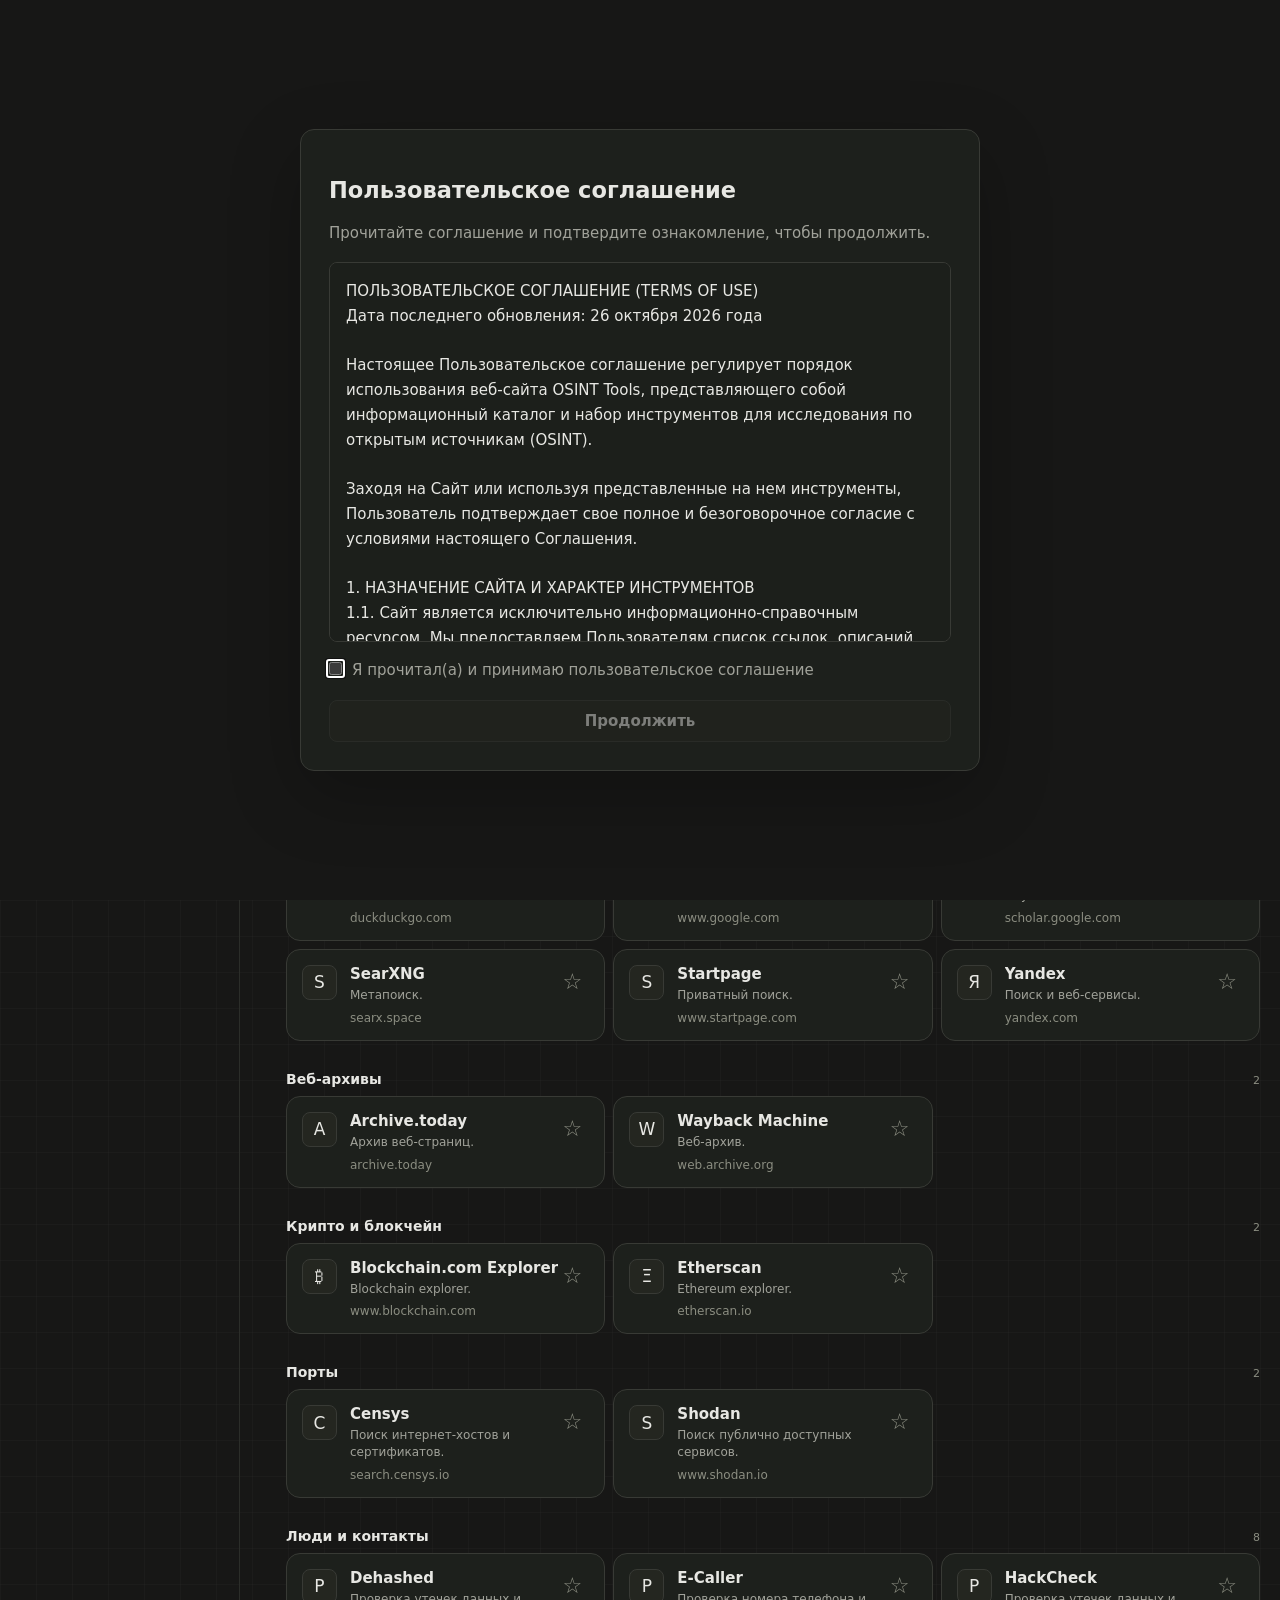
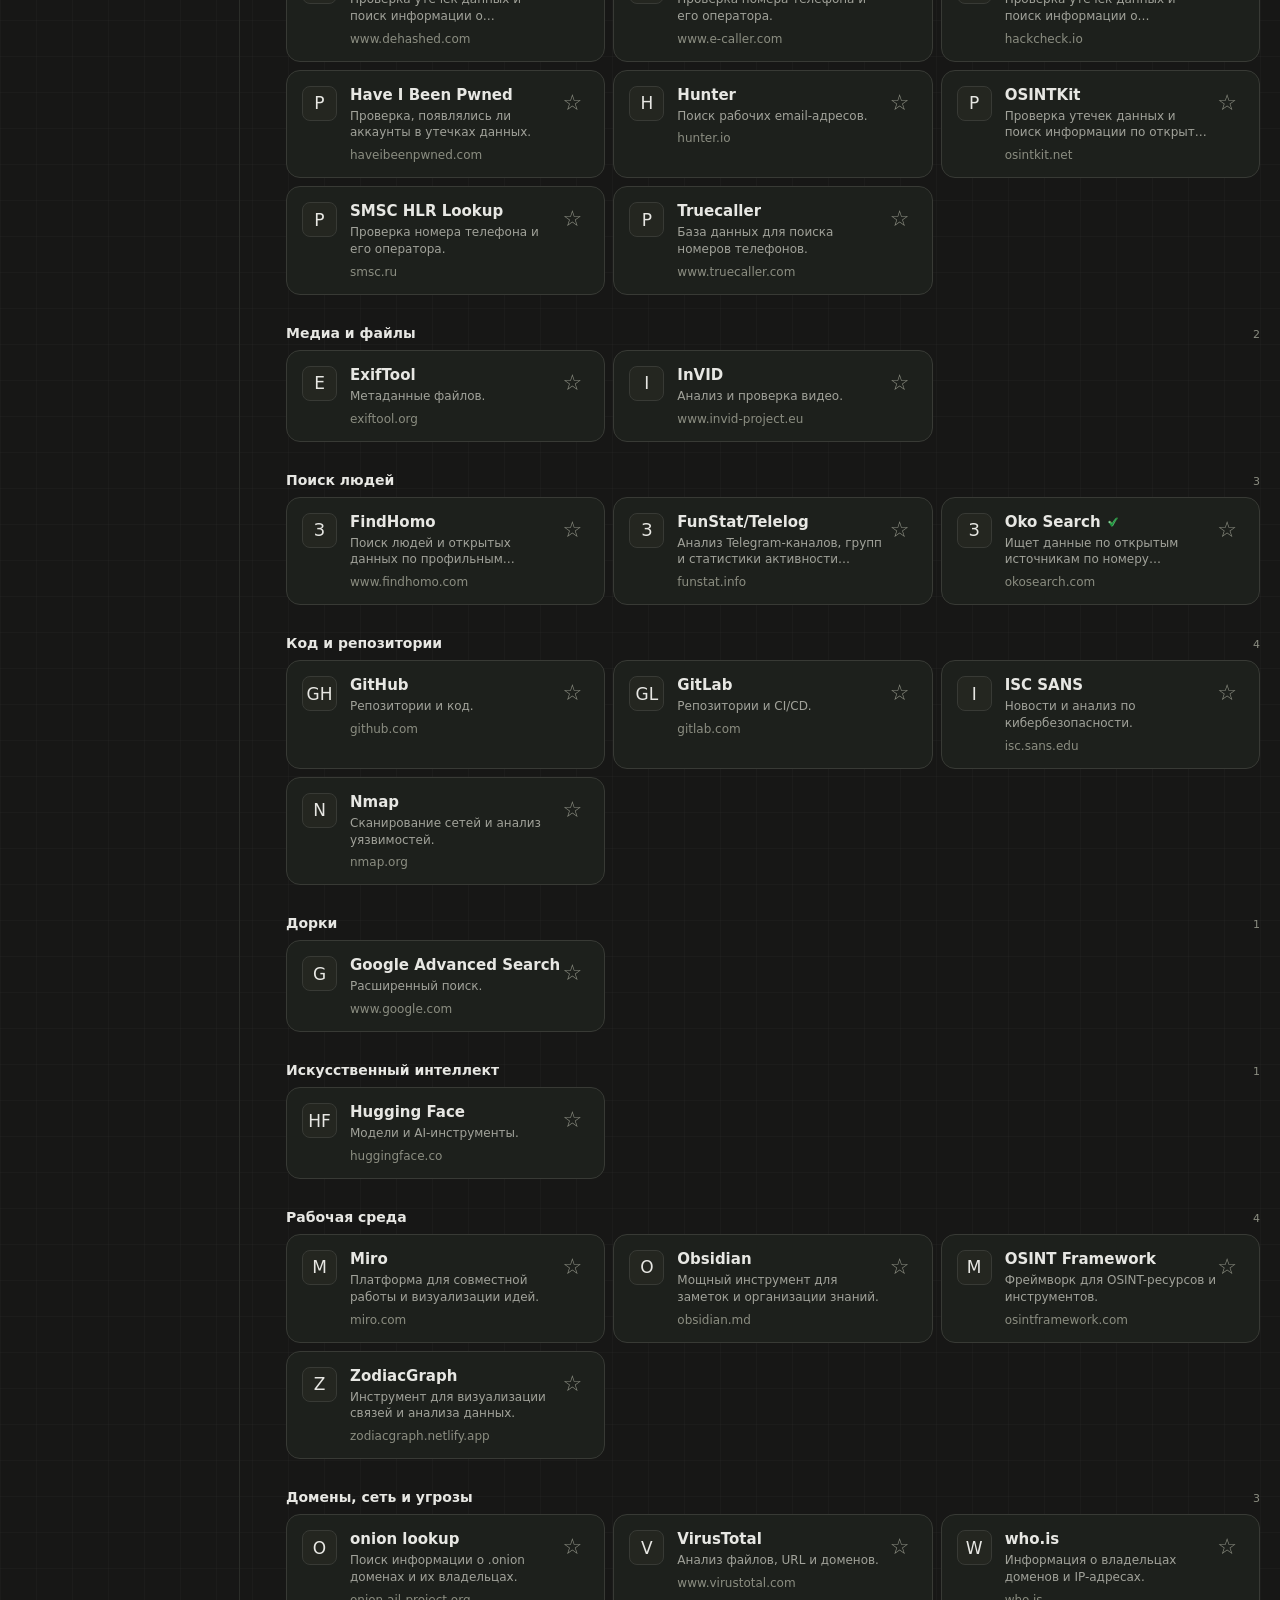
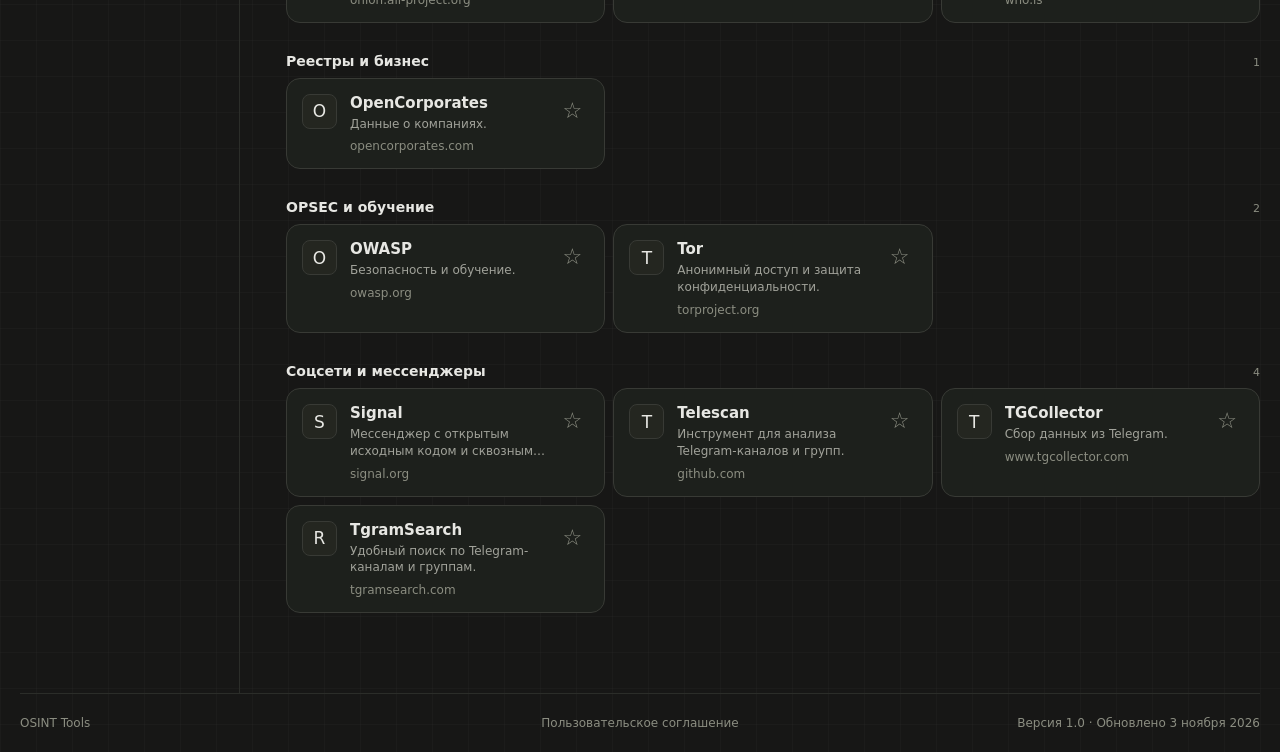
<file: index.html>
<!doctype html>
<html lang="ru">
<head>
  <meta charset="UTF-8">
  <meta name="viewport" content="width=device-width, initial-scale=1.0">
  <title>OSINT Tools — каталог инструментов OSINT</title>
  <meta name="description" content="Каталог инструментов OSINT для поиска и анализа открытых источников: веб-поиск, соцсети, домены, карты, медиа и архивы. Поиск по категориям и краткие описания сервисов.">
  <meta name="robots" content="index, follow">
  <link rel="canonical" href="https://osint-tools.org/">
  <meta property="og:type" content="website">
  <meta property="og:site_name" content="OSINT Tools">
  <meta property="og:title" content="OSINT Tools — каталог инструментов OSINT">
  <meta property="og:description" content="Каталог инструментов для поиска и анализа открытых источников: веб-поиск, соцсети, домены, карты, медиа и архивы.">
  <meta property="og:url" content="https://osint-tools.org/">
  <meta property="og:image" content="https://osint-tools.org/og-image.jpg">
  <meta property="og:image:alt" content="OSINT Tools — карта каталога инструментов OSINT">
  <meta property="og:locale" content="ru_RU">
  <meta name="twitter:card" content="summary_large_image">
  <meta name="twitter:title" content="OSINT Tools — каталог инструментов OSINT">
  <meta name="twitter:description" content="Каталог инструментов для поиска и анализа открытых источников: веб-поиск, соцсети, домены, карты, медиа и архивы.">
  <meta name="twitter:image" content="https://osint-tools.org/og-image.jpg">
  <meta name="theme-color" content="#171716">
  <meta name="apple-mobile-web-app-capable" content="yes">
  <meta name="apple-mobile-web-app-status-bar-style" content="black-translucent">
  <meta name="apple-mobile-web-app-title" content="OSINT Tools">
  <link rel="apple-touch-icon" href="apple-touch-icon.png">
  <link rel="manifest" href="manifest.webmanifest">
  <link rel="icon" type="image/png" href="favicon.png?v=7">
  <link rel="icon" type="image/x-icon" href="favicon.ico?v=7">
  <script type="application/ld+json">
    {
      "@context": "https://schema.org",
      "@type": "WebSite",
      "name": "OSINT Tools",
      "url": "https://osint-tools.org/",
      "description": "Каталог инструментов для поиска и анализа открытых источников.",
      "inLanguage": "ru",
      "itemListElement": [
        {
          "@type": "ListItem",
          "position": 1,
          "name": "Google",
          "item": "https://www.google.com/"
        },
        {
          "@type": "ListItem",
          "position": 2,
          "name": "Yandex",
          "item": "https://yandex.com/"
        },
        {
          "@type": "ListItem",
          "position": 3,
          "name": "DuckDuckGo",
          "item": "https://duckduckgo.com/"
        },
        {
          "@type": "ListItem",
          "position": 4,
          "name": "Brave Search",
          "item": "https://search.brave.com/"
        },
        {
          "@type": "ListItem",
          "position": 5,
          "name": "SearXNG",
          "item": "https://searx.space/"
        },
        {
          "@type": "ListItem",
          "position": 6,
          "name": "Startpage",
          "item": "https://www.startpage.com/"
        },
        {
          "@type": "ListItem",
          "position": 7,
          "name": "Google Scholar",
          "item": "https://scholar.google.com/"
        },
        {
          "@type": "ListItem",
          "position": 8,
          "name": "arXiv",
          "item": "https://arxiv.org/"
        },
        {
          "@type": "ListItem",
          "position": 9,
          "name": "Hunter",
          "item": "https://hunter.io/"
        },
        {
          "@type": "ListItem",
          "position": 10,
          "name": "Have I Been Pwned",
          "item": "https://haveibeenpwned.com/"
        },
        {
          "@type": "ListItem",
          "position": 11,
          "name": "Truecaller",
          "item": "https://www.truecaller.com/"
        },
        {
          "@type": "ListItem",
          "position": 12,
          "name": "SMSC HLR Lookup",
          "item": "https://smsc.ru/testhlr/"
        },
        {
          "@type": "ListItem",
          "position": 13,
          "name": "E-Caller",
          "item": "https://www.e-caller.com/"
        },
        {
          "@type": "ListItem",
          "position": 14,
          "name": "HackCheck",
          "item": "https://hackcheck.io/"
        },
        {
          "@type": "ListItem",
          "position": 15,
          "name": "Dehashed",
          "item": "https://www.dehashed.com/"
        },
        {
          "@type": "ListItem",
          "position": 16,
          "name": "OSINTKit",
          "item": "https://osintkit.net/"
        },
        {
          "@type": "ListItem",
          "position": 17,
          "name": "TGCollector",
          "item": "https://www.tgcollector.com/"
        },
        {
          "@type": "ListItem",
          "position": 18,
          "name": "TgramSearch",
          "item": "https://tgramsearch.com/"
        },
        {
          "@type": "ListItem",
          "position": 19,
          "name": "Telescan",
          "item": "https://github.com/pielco11/telescan"
        },
        {
          "@type": "ListItem",
          "position": 20,
          "name": "Signal",
          "item": "https://signal.org/"
        },
        {
          "@type": "ListItem",
          "position": 21,
          "name": "who.is",
          "item": "https://who.is/"
        },
        {
          "@type": "ListItem",
          "position": 22,
          "name": "onion lookup",
          "item": "https://onion.ail-project.org/"
        },
        {
          "@type": "ListItem",
          "position": 23,
          "name": "VirusTotal",
          "item": "https://www.virustotal.com/"
        },
        {
          "@type": "ListItem",
          "position": 24,
          "name": "OpenStreetMap",
          "item": "https://www.openstreetmap.org/"
        },
        {
          "@type": "ListItem",
          "position": 25,
          "name": "Google Maps",
          "item": "https://maps.google.com/"
        },
        {
          "@type": "ListItem",
          "position": 26,
          "name": "2GIS",
          "item": "https://2gis.ru/"
        },
        {
          "@type": "ListItem",
          "position": 27,
          "name": "Автокод",
          "item": "https://avtocod.ru/"
        },
        {
          "@type": "ListItem",
          "position": 28,
          "name": "Nperf 5G Coverage Map",
          "item": "https://www.nperf.com/en/map/5g"
        },
        {
          "@type": "ListItem",
          "position": 29,
          "name": "Alerts.in.ua",
          "item": "https://alerts.in.ua/"
        },
        {
          "@type": "ListItem",
          "position": 30,
          "name": "ExifTool",
          "item": "https://exiftool.org/"
        },
        {
          "@type": "ListItem",
          "position": 31,
          "name": "InVID",
          "item": "https://www.invid-project.eu/"
        },
        {
          "@type": "ListItem",
          "position": 32,
          "name": "OpenCorporates",
          "item": "https://opencorporates.com/"
        },
        {
          "@type": "ListItem",
          "position": 33,
          "name": "Etherscan",
          "item": "https://etherscan.io/"
        },
        {
          "@type": "ListItem",
          "position": 34,
          "name": "Blockchain.com Explorer",
          "item": "https://www.blockchain.com/explorer"
        },
        {
          "@type": "ListItem",
          "position": 35,
          "name": "ZodiacGraph",
          "item": "https://zodiacgraph.netlify.app/"
        },
        {
          "@type": "ListItem",
          "position": 36,
          "name": "Obsidian",
          "item": "https://obsidian.md/"
        },
        {
          "@type": "ListItem",
          "position": 37,
          "name": "Miro",
          "item": "https://miro.com/"
        },
        {
          "@type": "ListItem",
          "position": 38,
          "name": "OSINT Framework",
          "item": "https://osintframework.com/"
        },
        {
          "@type": "ListItem",
          "position": 39,
          "name": "Hugging Face",
          "item": "https://huggingface.co/"
        },
        {
          "@type": "ListItem",
          "position": 40,
          "name": "OWASP",
          "item": "https://owasp.org/"
        },
        {
          "@type": "ListItem",
          "position": 41,
          "name": "Tor",
          "item": "https://torproject.org/"
        },
        {
          "@type": "ListItem",
          "position": 42,
          "name": "Nmap",
          "item": "https://nmap.org/book/man.html"
        },
        {
          "@type": "ListItem",
          "position": 43,
          "name": "ISC SANS",
          "item": "https://isc.sans.edu/"
        },
        {
          "@type": "ListItem",
          "position": 44,
          "name": "GitHub",
          "item": "https://github.com/"
        },
        {
          "@type": "ListItem",
          "position": 45,
          "name": "GitLab",
          "item": "https://gitlab.com/"
        },
        {
          "@type": "ListItem",
          "position": 46,
          "name": "Google Advanced Search",
          "item": "https://www.google.com/advanced_search"
        },
        {
          "@type": "ListItem",
          "position": 47,
          "name": "Shodan",
          "item": "https://www.shodan.io/"
        },
        {
          "@type": "ListItem",
          "position": 48,
          "name": "Censys",
          "item": "https://search.censys.io/"
        },
        {
          "@type": "ListItem",
          "position": 49,
          "name": "FindHomo",
          "item": "https://www.findhomo.com/"
        },
        {
          "@type": "ListItem",
          "position": 50,
          "name": "FunStat/Telelog",
          "item": "https://funstat.info/"
        },
        {
          "@type": "ListItem",
          "position": 51,
          "name": "Oko Search",
          "item": "https://okosearch.com/"
        },
        {
          "@type": "ListItem",
          "position": 52,
          "name": "Archive.today",
          "item": "https://archive.today/"
        },
        {
          "@type": "ListItem",
          "position": 53,
          "name": "Wayback Machine",
          "item": "https://web.archive.org/"
        }
      ]
    }
  </script>
  <link rel="stylesheet" href="style.css?v=8">
</head>
<body>
  <a class="skip-link" href="#catalog">Перейти к каталогу</a>
  <script>
    (function () {
      var themeKey = "osint-theme";
      var langKey = "osint-lang";
      var theme = "dark";
      var lang = "ru";
      try {
        var storedTheme = localStorage.getItem(themeKey);
        var storedLang = localStorage.getItem(langKey);
        if (storedTheme === "light" || storedTheme === "dark") theme = storedTheme;
        if (storedLang === "en" || storedLang === "ru") lang = storedLang;
      } catch (error) {}
      if (lang === "en") document.body.dataset.lang = "en";
      if (theme === "light") document.body.classList.add("light");
    })();
  </script>
  <section class="agreement-screen" id="agreement" aria-labelledby="agreementTitle" hidden>
    <div class="agreement-panel" role="dialog" aria-modal="true" aria-describedby="agreementHint">
      <h2 id="agreementTitle">Пользовательское соглашение</h2>
      <p class="agreement-hint" id="agreementHint">Прочитайте соглашение и подтвердите ознакомление, чтобы продолжить.</p>
      <!-- Текст пользовательского соглашения подставляется из i18n-ключей (UI_TEXT.agreementText). -->
      <div class="agreement-copy" tabindex="0" data-i18n="agreementText" aria-label="Текст пользовательского соглашения">ПОЛЬЗОВАТЕЛЬСКОЕ СОГЛАШЕНИЕ (TERMS OF USE)
Дата последнего обновления: 26 октября 2026 года

Настоящее Пользовательское соглашение регулирует порядок использования веб-сайта OSINT Tools, представляющего собой информационный каталог и набор инструментов для исследования по открытым источникам (OSINT).

Заходя на Сайт или используя представленные на нем инструменты, Пользователь подтверждает свое полное и безоговорочное согласие с условиями настоящего Соглашения.

1. НАЗНАЧЕНИЕ САЙТА И ХАРАКТЕР ИНСТРУМЕНТОВ
1.1. Сайт является исключительно информационно-справочным ресурсом. Мы предоставляем Пользователям список ссылок, описаний, скриптов, поисковых шаблонов (dorks) и сторонних сервисов для проведения анализа публичной информации (OSINT).

1.2. Сайт НЕ собирает, НЕ хранит и НЕ обрабатывает персональные данные третьих лиц. Все результаты поисков или обработки данных происходят либо на стороне сторонних сервисов, либо локально в браузере Пользователя.

1.3. Весь контент и инструменты предоставляются на условиях «КАК ЕСТЬ» («AS IS») для образовательных целей, исследований в области cybersecurity, журналистских расследований и легального поиска информации.

2. СТРАНИЦЫ И СЕРВИСЫ ТРЕТЬИХ ЛИЦ
2.1. Сайт содержит ссылки на сторонние веб-ресурсы, сервисы и программное обеспечение, не принадлежащие и не контролируемые Администрацией.

2.2. Администрация не несет ответственности за:

Доступность, содержание и безопасность сторонних сайтов;

Изменение функционала или условий использования сторонних OSINT-инструментов;

Точность или достоверность информации, получаемой Пользователем с помощью этих внешних ресурсов.

2.3. Переход по любым внешним ссылкам осуществляется Пользователем на свой страх и риск.

3. ПРАВИЛА И ЭТИКА ИСПОЛЬЗОВАНИЯ
3.1. Пользователь обязуется применять представленные на Сайте инструменты строго в рамках действующего законодательства.

3.2. Категорически запрещено использовать инструменты Сайта для:

Незаконной слежки (сталкинга), вымогательства, шантажа или доксинга;

Получения несанкционированного доступа к компьютерной информации и защищенным системам;

Нарушения прав граждан на неприкосновенность частной жизни и личную тайну;

Любой иной противоправной деятельности.

4. ОГРАНИЧЕНИЕ ОТВЕТСТВЕННОСТИ (DISCLAIMER)
4.1. Администрация не несет ответственности за то, как именно Пользователь распорядится полученными инструментами, ссылками или результатами поисков.

4.2. Администрация не гарантирует, что инструменты будут работать без ошибок, сбоев или что они соответствуют ожиданиям Пользователя.

4.3. Администрация не отвечает за прямой или косвенный ущерб, включая упущенную выгоду или потерю данных, возникший из-за использования или невозможности использования материалов Сайта.

5. ИНТЕЛЛЕКТУАЛЬНАЯ СОБСТВЕННОСТЬ
5.1. Дизайн Сайта, подборка материалов, оригинальные описания и интерфейс принадлежат Администрации Проекта.

5.2. Логотипы, названия, торговые марки и скрипты сторонних OSINT-инструментов принадлежат их законным правообладателям.

6. ИЗМЕНЕНИЕ УСЛОВИЙ
6.1. Администрация оставляет за собой право вносить изменения в настоящее Соглашение в любое время без предварительного уведомления.

6.2. Актуальная версия Соглашения всегда доступна на этой странице.</div>
      <label class="agreement-confirm">
        <input id="agreementCheckbox" type="checkbox" autocomplete="off">
        <span>Я прочитал(а) и принимаю пользовательское соглашение</span>
      </label>
      <button class="agreement-accept" id="agreementAccept" type="button" disabled>Продолжить</button>
    </div>
  </section>
  <div id="siteShell">
  <div class="loading-screen" id="loadingScreen" role="status" aria-live="polite" aria-label="Загрузка сайта">
    <div class="loading-panel">
      <img class="loading-logo" src="logo.png" alt="" width="108" height="89" decoding="async">
      <div class="loading-title">OSINT Tools</div>
      <div class="loading-caption" id="loadingFact" aria-live="polite"></div>
      <div class="loading-track" aria-hidden="true"><span></span></div>
    </div>
  </div>

  <header class="topbar">
    <div class="brand-wrap">
      <a class="brand" href="#">
        <img class="brand-mark" src="logo.png" alt="" width="108" height="89" decoding="async">
        <span class="brand-title">OSINT Tools</span>
      </a>
    </div>

    <div class="top-actions">
      <button class="favorite-nav-btn" id="favoritesToggle" type="button" aria-pressed="false">
        <span class="favorite-nav-icon" aria-hidden="true">☆</span>
        <span data-i18n="favorites">Избранное</span>
        <span class="count" id="favoritesCount">0</span>
      </button>
      <button class="lang-btn" id="langToggle" type="button" aria-label="English interface">EN</button>
      <button class="icon-btn" id="themeBtn" type="button" title="Переключить тему" aria-label="Переключить тему" aria-pressed="false">☼</button>
    </div>
  </header>

  <main class="layout">
    <aside class="sidebar">
      <div class="sidebar-title" data-i18n="categories">Категории</div>
      <button class="category active" data-category="all" aria-current="true">
        <span data-i18n="allTools">Все инструменты</span><span class="count" id="allCount">0</span>
      </button>
      <div id="categoryNav"></div>
    </aside>

    <section class="content">
      <div class="hero">
        <div>
          <h1>OSINT Tools</h1>
          <p data-i18n="heroText">Каталог инструментов для OSINT</p>
          <p class="verified-legend" data-i18n="verifiedLegend">Проверено: источник и описание инструмента проверены командой каталога.</p>
        </div>

        <div class="stats">
          <div><strong id="toolCount">0</strong><span data-i18n="toolsText">инструментов</span></div>
          <div><strong id="categoryCount">0</strong><span data-i18n="categoriesText">категорий</span></div>
        </div>
      </div>

      <div class="view-switch" role="group" aria-label="Вид каталога">
        <button class="view-switch-btn active" id="cardsViewBtn" type="button" aria-pressed="true">
          <span class="view-mode-icon view-mode-cards" aria-hidden="true">▦</span>
          <span data-i18n="viewCards">Карточки</span>
        </button>
        <button class="view-switch-btn" id="foldersViewBtn" type="button" aria-pressed="false">
          <span class="view-mode-icon view-mode-folder" aria-hidden="true"></span>
          <span data-i18n="viewFolders">Папки</span>
        </button>
      </div>

      <div class="toolbar">
        <label class="search">
          <span aria-hidden="true">⌕</span>
          <input id="searchInput" type="search" placeholder="Поиск инструмента..." autocomplete="off" data-i18n-placeholder="searchPlaceholder" aria-label="Поиск инструмента">
          <kbd aria-hidden="true">Ctrl K</kbd>
        </label>
        <button class="sort-btn" id="sortBtn" type="button">A–Я</button>
        <button class="search-clear" id="searchClear" type="button" aria-label="Очистить поиск">×</button>
      </div>

      <section class="recent-tools" id="recentSection" aria-labelledby="recentHeading" hidden>
        <div class="recent-heading">
          <h2 id="recentHeading" data-i18n="recentlyOpened">Недавно открытые</h2>
          <button class="recent-clear" id="clearRecent" type="button" data-i18n="clearRecent">Очистить</button>
        </div>
        <div class="tools" id="recentTools"></div>
      </section>

      <div id="searchStatus" class="visually-hidden" aria-live="polite"></div>

      <div id="catalog"></div>
        <div class="catalog-loading hidden" id="catalogLoading" role="status" aria-live="polite"></div>

        <div class="empty hidden" id="empty">
        <div class="empty-icon">⌕</div>
        <h3 data-i18n="emptyTitle">Ничего не найдено</h3>
        <p data-i18n="emptyText">Попробуй изменить запрос или выбрать другую категорию.</p>
      </div>

    </section>
  </main>

  <footer>
    <span data-i18n="footerBrand">OSINT Tools</span>
    <a class="agreement-link" href="#agreement" data-i18n="agreementLink">Пользовательское соглашение</a>
    <span data-i18n="footerMeta">Версия 1.0 · Обновлено 3 ноября 2026</span>
  </footer>

  <div class="easter-egg-toast" id="easterEggToast" role="status" aria-live="polite" hidden>
    <span class="easter-egg-mark" aria-hidden="true">✦</span>
    <div>
      <strong id="easterEggTitle"></strong>
      <p id="easterEggMessage"></p>
      <button class="easter-egg-close" id="easterEggClose" type="button"></button>
    </div>
  </div>
  </div>

  <section class="notice-screen" id="noticeScreen" aria-labelledby="noticeTitle" aria-describedby="noticeMessage" hidden>
    <div class="notice-panel" role="dialog" aria-modal="true">
      <h2 id="noticeTitle">Важно!</h2>
      <p class="notice-message" id="noticeMessage">Каталог находится в активной разработке и может содержать неактуальные ссылки и описания инструментов. Проверяйте источники самостоятельно. Используйте сервисы осторожно и на свой страх и риск. С уважением, команда OSINT Tools.
      </p>
      <button class="notice-close" id="noticeClose" type="button">Понятно</button>
    </div>
  </section>

  <div class="osint-game-screen" id="osintGameScreen" hidden>
    <section class="osint-game-panel" role="dialog" aria-modal="true" aria-labelledby="osintGameTitle">
      <div class="game-topline">
        <div>
          <p class="game-eyebrow" id="osintGameEyebrow">OSINT / FIELD TEST</p>
          <h2 id="osintGameTitle">Следы в открытых источниках</h2>
        </div>
        <button class="game-close" id="osintGameClose" type="button" aria-label="Закрыть игру">×</button>
      </div>
      <div class="game-meta">
        <span id="osintGameRound">ДОСЬЕ 01 / 08</span>
        <span id="osintGameScore">Очки 0</span>
      </div>
      <div class="game-progress" aria-hidden="true"><span id="osintGameProgress"></span></div>
      <p class="game-question" id="osintGameQuestion"></p>
      <div class="game-choices" id="osintGameChoices"></div>
      <div class="game-feedback" id="osintGameFeedback" role="status" aria-live="polite" hidden></div>
      <div class="game-footer">
        <button class="game-next" id="osintGameNext" type="button" hidden>Дальше</button>
      </div>
    </section>
  </div>

  <noscript>
    <style>
      .loading-screen { display: none !important; }
      .noscript-catalog { max-width: 1420px; margin: 0 auto; padding: 40px 20px 90px; }
      .noscript-catalog h2 { margin: 0 0 12px; font-size: 24px; letter-spacing: -.03em; }
      .noscript-catalog p { color: #a1a29a; line-height: 1.6; }
      .noscript-catalog ul { columns: 2; padding: 0; margin: 0; list-style: none; display: grid; grid-template-columns: repeat(auto-fill, minmax(180px, 1fr)); gap: 6px; }
      .noscript-catalog li { margin: 0; }
      .noscript-catalog a { color: #e7e7e3; }
    </style>
    <div class="noscript-catalog">
      <h2>OSINT Tools — каталог инструментов OSINT</h2>
      <p>Инструменты каталога OSINT открываются на сторонних ресурсах в новом окне браузера. Полный функционал сайта доступен с включённым JavaScript.</p>
      <ul>
        <li>Поиск и мониторинг</li>
        <li>Люди и контакты</li>
        <li>Соцсети и мессенджеры</li>
        <li>Домены, сеть и угрозы</li>
        <li>Гео и объекты</li>
        <li>Медиа и файлы</li>
        <li>Реестры и бизнес</li>
        <li>Крипто и блокчейн</li>
        <li>Рабочая среда</li>
        <li>Искусственный интеллект</li>
        <li>OPSEC и обучение</li>
        <li>Код и репозитории</li>
        <li>Дорки</li>
        <li>Порты</li>
        <li>Поиск людей</li>
        <li>Веб-архивы</li>
      </ul>
    </div>
  </noscript>

  <script src="script.js?v=26"></script>
  <script>
    const agreementScreen = document.getElementById("agreement");
    const agreementCheckbox = document.getElementById("agreementCheckbox");
    const agreementAccept = document.getElementById("agreementAccept");
    const siteShell = document.getElementById("siteShell");
    const noticeScreen = document.getElementById("noticeScreen");
    const noticeClose = document.getElementById("noticeClose");
    const agreementVersion = "2026-10-26";
    const agreementStorageKey = "osint-agreement-version";
    const noticeStorageKey = "osint-notice-seen";

    const NOTICE_TEXT = {
      ru: {
        title: "Важно!",
        message: "Каталог находится в активной разработке и может содержать неактуальные ссылки и описания инструментов. Проверяйте источники самостоятельно. Используйте сервисы осторожно и на свой страх и риск. С уважением, команда OSINT Tools.",
        close: "Понятно"
      },
      en: {
        title: "Important!",
        message: "The catalog is under active development and may contain outdated links and tool descriptions. Check sources yourself. Use services carefully at your own risk. Respectfully, the OSINT Tools team.",
        close: "OK"
      }
    };

    const getNoticeText = () => NOTICE_TEXT[document.body.dataset.lang === "en" ? "en" : "ru"];

    const hasAcceptedAgreement = () => {
      try {
        return localStorage.getItem(agreementStorageKey) === agreementVersion;
      } catch {
        return false;
      }
    };

    const isAnyDialogOpen = () => Boolean(
      (agreementScreen && !agreementScreen.hidden) ||
      (noticeScreen && !noticeScreen.hidden) ||
      (document.getElementById("osintGameScreen") && !document.getElementById("osintGameScreen").hidden) ||
      (document.getElementById("easterEggToast") && !document.getElementById("easterEggToast").hidden && document.getElementById("easterEggToast").classList.contains("is-visible"))
    );

    const releaseSiteShellLock = () => {
      if (isAnyDialogOpen()) return;
      siteShell.inert = false;
      siteShell.removeAttribute("aria-hidden");
    };

    const shouldShowNotice = () => {
      try {
        return localStorage.getItem(noticeStorageKey) !== "1";
      } catch {
        return false;
      }
    };

    const markNoticeShown = () => {
      try {
        localStorage.setItem(noticeStorageKey, "1");
      } catch {}
    };

    const getNoticeFocusable = () => Array.from(
      noticeScreen.querySelectorAll('button, input, [href], [tabindex]:not([tabindex="-1"])')
    ).filter(element => element.offsetParent !== null || element === document.activeElement);

    const handleNoticeKeydown = event => {
      if (event.key !== "Tab") return;
      const focusable = getNoticeFocusable();
      if (focusable.length === 0) {
        event.preventDefault();
        noticeClose.focus();
        return;
      }
      const first = focusable[0];
      const last = focusable[focusable.length - 1];
      const active = document.activeElement;
      const isOnFirst = active === first;
      const isOnLast = active === last;
      if (event.shiftKey) {
        if (isOnFirst) {
          event.preventDefault();
          last.focus();
        }
      } else if (isOnLast) {
        event.preventDefault();
        first.focus();
      }
    };

    let noticeReturnFocus = null;

    const openNotice = () => {
      noticeReturnFocus = document.activeElement;
      noticeScreen.hidden = false;
      document.body.classList.add("notice-open");
      siteShell.inert = true;
      siteShell.setAttribute("aria-hidden", "true");
      const text = getNoticeText();
      document.getElementById("noticeTitle").textContent = text.title;
      document.getElementById("noticeMessage").textContent = text.message;
      noticeClose.textContent = text.close;
      noticeClose.focus();
    };

    const closeNotice = () => {
      noticeScreen.hidden = true;
      document.body.classList.remove("notice-open");
      releaseSiteShellLock();
      const returnFocus = noticeReturnFocus;
      noticeReturnFocus = null;
      if (returnFocus instanceof HTMLElement && returnFocus.isConnected) returnFocus.focus();
    };

    let agreementReturnFocus = null;

    const closeAgreementScreen = () => {
      agreementScreen.hidden = true;
      document.body.classList.remove("agreement-required");
      releaseSiteShellLock();
      const returnFocus = agreementReturnFocus;
      agreementReturnFocus = null;
      if (returnFocus instanceof HTMLElement && returnFocus.isConnected) returnFocus.focus();
      if (shouldShowNotice()) {
        markNoticeShown();
        openNotice();
      }
    };

    noticeClose.addEventListener("click", closeNotice);
    noticeScreen.addEventListener("click", event => {
      if (event.target === noticeScreen) closeNotice();
    });
    noticeScreen.addEventListener("keydown", handleNoticeKeydown);
    document.addEventListener("keydown", event => {
      if (event.key === "Escape" && !noticeScreen.hidden) {
        event.preventDefault();
        closeNotice();
      }
    });

    const resetAgreementConfirmation = () => {
      agreementCheckbox.checked = false;
      agreementAccept.disabled = true;
    };

    window.showAgreementScreen = (force = false) => {
      if (!force && hasAcceptedAgreement()) {
        closeAgreementScreen();
        return;
      }

      agreementCheckbox.checked = false;
      agreementAccept.disabled = true;
      agreementReturnFocus = document.activeElement;
      siteShell.inert = true;
      siteShell.setAttribute("aria-hidden", "true");
      document.body.classList.add("agreement-required");
      agreementScreen.hidden = false;
      agreementCheckbox.focus();
    };

    resetAgreementConfirmation();
    window.addEventListener("pageshow", resetAgreementConfirmation);

    document.querySelector(".agreement-link").addEventListener("click", event => {
      event.preventDefault();
      window.showAgreementScreen(true);
    });

    agreementCheckbox.addEventListener("change", () => {
      agreementAccept.disabled = !agreementCheckbox.checked;
    });

    agreementAccept.addEventListener("click", () => {
      if (!agreementCheckbox.checked) return;
      try {
        localStorage.setItem(agreementStorageKey, agreementVersion);
      } catch {}
      closeAgreementScreen();
    });
  </script>
</body>
</html>
</file>
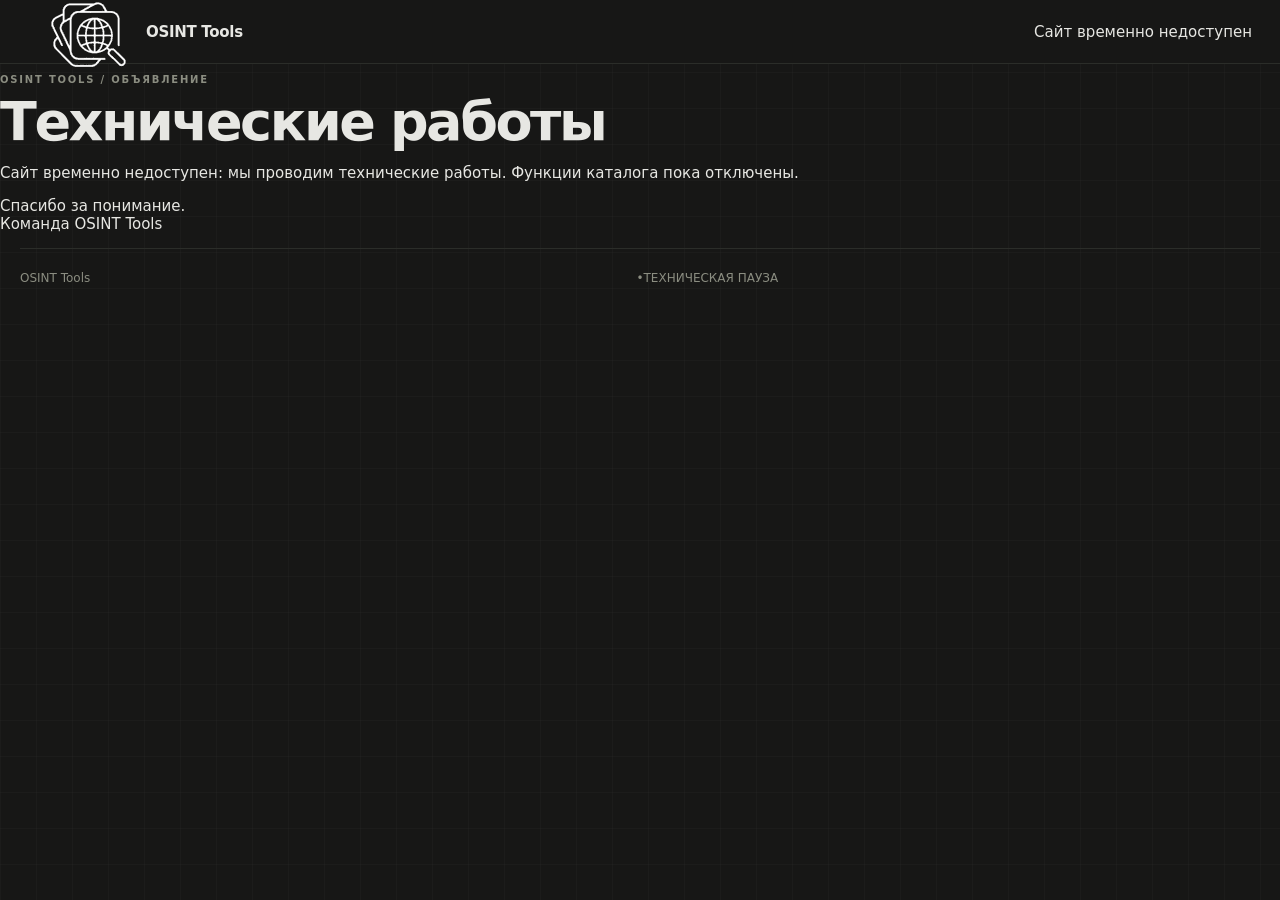
<file: maintenance/index.html>
<!doctype html>
<html lang="ru">
<head>
  <meta charset="UTF-8">
  <meta name="viewport" content="width=device-width, initial-scale=1.0">
  <meta name="robots" content="noindex, nofollow">
  <meta name="theme-color" content="#171716">
  <title>Технические работы — OSINT Tools</title>
  <link rel="stylesheet" href="../style.css">
</head>
<body>
  <main class="maintenance" aria-labelledby="maintenanceTitle">
    <header class="topbar">
      <div class="brand" aria-label="OSINT Tools">
        <img src="../logo.png" alt="">
        <span>OSINT Tools</span>
      </div>
      <span class="status"><span aria-hidden="true"></span>Сайт временно недоступен</span>
    </header>

    <section class="message">
      <p class="eyebrow">OSINT TOOLS / ОБЪЯВЛЕНИЕ</p>
      <div class="rule" aria-hidden="true"></div>
      <h1 id="maintenanceTitle">Технические работы</h1>
      <p class="description">Сайт временно недоступен: мы проводим технические работы. Функции каталога пока отключены.</p>
      <p class="signoff">Спасибо за понимание.<br><span>Команда OSINT Tools</span></p>
      <div class="rule rule-bottom" aria-hidden="true"></div>
    </section>

    <footer>OSINT Tools <span>•</span> ТЕХНИЧЕСКАЯ ПАУЗА</footer>
  </main>
</body>
</html>
</file>
<file: style.css>
:root {
  color-scheme: dark;
  --bg: #171716;
  --bg-soft: #1c1f1b;
  --panel: #1d201c;
  --panel-hover: #242620;
  --line: #383a35;
  --line-soft: #2b2d29;
  --text: #e7e7e3;
  --muted: #a1a29a;
  --muted-2: #8b8d81;
  --accent: #b8b9ad;
  --accent-strong: #d0d1c5;
  --shadow: 0 24px 72px rgba(0, 0, 0, .24);
}

* {
  box-sizing: border-box;
}

html {
  scroll-behavior: smooth;
}

body {
  margin: 0;
  min-height: 100vh;
  background:
    linear-gradient(rgba(255, 255, 255, .018) 1px, transparent 1px),
    linear-gradient(90deg, rgba(255, 255, 255, .018) 1px, transparent 1px),
    var(--bg);
  background-size: 36px 36px;
  color: var(--text);
  font-family: Inter, ui-sans-serif, system-ui, -apple-system, BlinkMacSystemFont, "Segoe UI", sans-serif;
  font-size: 15px;
  -webkit-font-smoothing: antialiased;
}

button,
input {
  font: inherit;
}

button {
  color: inherit;
}

button,
a {
  -webkit-tap-highlight-color: transparent;
}

button:focus-visible,
a:focus-visible {
  outline: 2px solid var(--accent);
  outline-offset: 3px;
}

.hidden {
  display: none !important;
}

.visually-hidden {
  position: absolute;
  width: 1px;
  height: 1px;
  margin: -1px;
  padding: 0;
  overflow: hidden;
  clip: rect(0 0 0 0);
  clip-path: inset(50%);
  white-space: nowrap;
  border: 0;
}

.skip-link {
  position: absolute;
  top: -48px;
  left: 16px;
  z-index: 2000;
  padding: 10px 16px;
  border: 1px solid var(--accent);
  border-radius: 8px;
  background: var(--panel);
  color: var(--text);
  font-size: 14px;
  font-weight: 650;
  text-decoration: none;
}

.skip-link:focus-visible {
  top: 12px;
  outline: 2px solid var(--accent);
  outline-offset: 3px;
}

a {
  color: inherit;
  text-decoration: none;
}

body.agreement-required {
  overflow: hidden;
}

body.notice-open {
  overflow: hidden;
}

body.game-open {
  overflow: hidden;
}

.agreement-screen[hidden] {
  display: none;
}

.agreement-screen {
  position: fixed;
  z-index: 1000;
  inset: 0;
  display: grid;
  place-items: center;
  overflow: auto;
  padding: 24px;
  background: var(--bg);
}

.agreement-panel {
  width: min(100%, 680px);
  padding: 28px;
  border: 1px solid var(--line);
  border-radius: 14px;
  background: var(--panel);
  box-shadow: var(--shadow);
}

.agreement-panel h1 {
  margin: 0;
  font-size: clamp(22px, 4vw, 30px);
  letter-spacing: -.04em;
}

.agreement-hint {
  margin: 10px 0 18px;
  color: var(--muted);
  line-height: 1.5;
}

.agreement-copy {
  max-height: min(45vh, 380px);
  overflow: auto;
  padding: 16px;
  border: 1px solid var(--line);
  border-radius: 8px;
  color: var(--text);
  background: var(--bg-soft);
  line-height: 1.65;
  white-space: pre-wrap;
}

.agreement-copy:focus-visible {
  outline: 2px solid var(--accent);
  outline-offset: 3px;
}

.agreement-confirm {
  display: flex;
  align-items: flex-start;
  gap: 10px;
  margin-top: 18px;
  color: var(--muted);
  line-height: 1.45;
  cursor: pointer;
}

.agreement-confirm input {
  flex: 0 0 auto;
  margin: 2px 0 0;
  accent-color: var(--accent);
}

.agreement-accept {
  width: 100%;
  min-height: 42px;
  margin-top: 18px;
  border: 1px solid var(--line);
  border-radius: 8px;
  color: var(--text);
  background: var(--panel-hover);
  font-weight: 650;
  cursor: pointer;
  transition: border-color .16s, background .16s, opacity .16s;
}

.agreement-accept:not(:disabled):hover {
  border-color: var(--accent);
}

.agreement-accept:disabled {
  opacity: .48;
  cursor: not-allowed;
}

.notice-screen[hidden] {
  display: none;
}

.notice-screen {
  position: fixed;
  z-index: 1001;
  inset: 0;
  display: grid;
  place-items: center;
  overflow: auto;
  padding: 24px;
  background: rgba(0, 0, 0, .62);
  -webkit-backdrop-filter: blur(7px);
  backdrop-filter: blur(7px);
}

.notice-panel {
  width: min(520px, 100%);
  max-height: calc(100vh - 48px);
  max-height: calc(100dvh - 48px);
  overflow-y: auto;
  padding: 26px;
  border: 1px solid #d65353;
  border-radius: 10px;
  background: var(--panel);
  box-shadow: var(--shadow);
}

.notice-panel h2 {
  margin: 0;
  color: #ef7777;
  font-size: 19px;
  text-align: center;
}

.notice-message {
  margin: 12px 0 0;
  color: var(--text);
  font-size: 14px;
  line-height: 1.6;
  text-align: center;
}

.notice-close {
  display: block;
  min-width: 104px;
  min-height: 40px;
  margin: 20px auto 0;
  padding: 8px 14px;
  border: 1px solid #d65353;
  border-radius: 6px;
  color: var(--text);
  background: transparent;
  cursor: pointer;
}

.notice-close:hover {
  background: rgba(214, 83, 83, .14);
}

.loading-screen {
  position: fixed;
  inset: 0;
  z-index: 100;
  display: grid;
  place-items: center;
  padding: 24px;
  background: var(--bg);
  opacity: 1;
  visibility: visible;
  transition: opacity .28s ease, visibility .28s ease;
}

.loading-screen.is-hidden {
  opacity: 0;
  visibility: hidden;
  pointer-events: none;
}

.loading-panel {
  width: min(320px, 100%);
  padding: 28px;
  text-align: center;
  border: 1px solid var(--line);
  border-radius: 12px;
  background: var(--bg-soft);
  box-shadow: var(--shadow);
}

.loading-logo {
  width: 58px;
  height: 58px;
  object-fit: contain;
  animation: loading-pulse 1.4s ease-in-out infinite;
}

.loading-title {
  margin-top: 12px;
  color: var(--text);
  font-size: 18px;
  font-weight: 700;
  letter-spacing: -.025em;
}

.loading-caption {
  margin-top: 7px;
  color: var(--muted);
  font-size: 12px;
}

.loading-track {
  height: 3px;
  margin-top: 22px;
  overflow: hidden;
  border-radius: 99px;
  background: var(--line);
}

.loading-track span {
  display: block;
  width: 42%;
  height: 100%;
  border-radius: inherit;
  background: var(--accent);
  animation: loading-progress 1s ease-in-out infinite;
}

@keyframes loading-pulse {
  50% { transform: scale(.94); opacity: .72; }
}

@keyframes loading-progress {
  from { transform: translateX(-110%); }
  to { transform: translateX(250%); }
}

.topbar {
  height: 64px;
  padding: 0 28px;
  border-bottom: 1px solid var(--line-soft);
  background: var(--bg);
  display: flex;
  align-items: center;
  justify-content: space-between;
  position: sticky;
  top: 0;
  z-index: 20;
}

.brand-wrap {
  display: flex;
  align-items: center;
  gap: 10px;
  min-width: 0;
}

.brand {
  display: inline-flex;
  align-items: center;
  gap: 10px;
  font-weight: 700;
  letter-spacing: -.02em;
}

.brand-title {
  font-weight: 700;
  letter-spacing: -.02em;
}

.brand-mark {
  width: 54px;
  height: 54px;
  flex: 0 0 54px;
  object-fit: contain;
}

body.light .brand-mark {
  filter: invert(1);
}

.brand-subtitle {
  color: var(--muted);
  font-size: 11px;
  letter-spacing: .02em;
}

.top-actions {
  display: flex;
  align-items: center;
  gap: 8px;
}

.icon-btn,
.sort-btn,
.lang-btn,
.favorite-nav-btn {
  border: 1px solid var(--line);
  background: var(--panel);
  color: var(--muted);
  border-radius: 9px;
  cursor: pointer;
}

.icon-btn,
.sort-btn,
.lang-btn,
.favorite-nav-btn {
  box-shadow: inset 0 1px rgba(255, 255, 255, .035);
  transition: color .16s, border-color .16s, background .16s, transform .16s;
}

.icon-btn {
  width: 44px;
  height: 44px;
  display: grid;
  place-items: center;
  padding: 0;
  font-size: 18px;
}

.lang-btn {
  height: 44px;
  min-width: 44px;
  padding: 0 12px;
  font-size: 12px;
  font-weight: 650;
  letter-spacing: .03em;
}

.favorite-nav-btn {
  height: 44px;
  min-width: 44px;
  display: flex;
  align-items: center;
  gap: 7px;
  padding: 0 12px;
  font-size: 12px;
  font-weight: 650;
}

.favorite-nav-icon {
  font-size: 16px;
  line-height: 1;
}

.favorite-nav-btn .count {
  color: inherit;
  opacity: .7;
}

.favorite-nav-btn[aria-pressed="true"] {
  color: var(--accent-strong);
  border-color: var(--accent);
  background: var(--panel-hover);
}

.icon-btn:hover,
.sort-btn:hover,
.lang-btn:hover,
.favorite-nav-btn:hover {
  color: var(--text);
  border-color: var(--accent);
  background: var(--panel-hover);
}

.icon-btn:active,
.sort-btn:active,
.lang-btn:active,
.favorite-nav-btn:active {
  transform: translateY(1px);
}

.layout {
  width: min(1420px, calc(100% - 40px));
  margin: 0 auto;
  display: grid;
  grid-template-columns: 220px minmax(0, 1fr);
  gap: 46px;
}

.sidebar {
  padding: 38px 0;
  border-right: 1px solid var(--line-soft);
  min-height: calc(100vh - 64px);
  padding-right: 18px;
}

.sidebar-title {
  color: var(--muted-2);
  font-size: 11px;
  font-weight: 700;
  text-transform: uppercase;
  letter-spacing: .12em;
  margin: 0 0 12px 10px;
}

.category {
  width: 100%;
  padding: 9px 10px;
  display: flex;
  justify-content: space-between;
  align-items: center;
  color: var(--muted);
  background: transparent;
  border: 1px solid transparent;
  border-radius: 8px;
  cursor: pointer;
  text-align: left;
  transition: color .16s, background .16s, border-color .16s, transform .16s;
}

.category:hover {
  border-color: var(--line-soft);
  background: var(--panel);
  color: var(--text);
}

.category.active {
  border: 1px solid var(--line);
  background: var(--panel-hover);
  color: var(--accent-strong);
  box-shadow: inset 0 1px rgba(255, 255, 255, .035);
}

.category:active {
  transform: scale(.99);
}

.count {
  color: var(--muted-2);
  font-size: 11px;
}

.content {
  min-width: 0;
  padding: 52px 0 80px;
}

.hero {
  min-height: 155px;
  display: flex;
  align-items: flex-end;
  justify-content: space-between;
  gap: 25px;
  border: 1px solid var(--line);
  border-radius: 20px;
  background-image: linear-gradient(90deg, rgba(10, 14, 12, .92) 0%, rgba(10, 14, 12, .74) 55%, rgba(10, 14, 12, .36) 100%),
    url("fon.jpg");
  background-color: var(--panel);
  background-position: center 48%;
  background-size: cover;
  box-shadow: var(--shadow);
  padding: 26px 28px;
  padding-bottom: 28px;
  color: #f1f3ee;
}

.verified-legend {
  margin: 8px 0 0;
  color: #c9cfc6;
  font-size: 12px;
  line-height: 1.45;
}

.eyebrow {
  color: var(--muted-2);
  font-size: 10px;
  letter-spacing: .18em;
  font-weight: 700;
}

h1 {
  margin: 5px 0 5px;
  font-size: clamp(32px, 5vw, 54px);
  line-height: 1;
  letter-spacing: -.045em;
}

.hero p {
  margin: 0;
  color: #d3d9d3;
}

.stats {
  display: flex;
  gap: 30px;
  color: #d3d9d3;
}

.stats div {
  display: flex;
  flex-direction: column;
  align-items: flex-end;
}

.stats strong {
  color: #f1f3ee;
  font-size: 22px;
}

.stats span {
  font-size: 11px;
}

.view-switch {
  display: inline-flex;
  gap: 3px;
  margin-top: 18px;
  padding: 3px;
  border: 1px solid var(--line);
  border-radius: 8px;
  background: var(--bg-soft);
}

.view-switch-btn {
  min-height: 34px;
  display: inline-flex;
  align-items: center;
  justify-content: center;
  gap: 8px;
  padding: 0 12px;
  border: 1px solid transparent;
  border-radius: 5px;
  color: var(--muted);
  background: transparent;
  cursor: pointer;
  transition: color .16s, background .16s, border-color .16s;
}

.view-switch-btn:hover {
  color: var(--text);
}

.view-switch-btn.active {
  border-color: var(--line);
  color: var(--text);
  background: var(--panel-hover);
}

.view-mode-icon {
  width: 16px;
  height: 16px;
  display: inline-grid;
  place-items: center;
  font-size: 17px;
  line-height: 1;
}

.view-mode-folder,
.folder-art {
  position: relative;
  width: 24px;
  height: 17px;
  border: 1.5px solid #9db8a8;
  border-radius: 3px;
  background: rgba(99, 145, 119, .18);
}

.view-mode-folder::before,
.folder-art::before {
  position: absolute;
  top: -5px;
  left: 1px;
  width: 10px;
  height: 5px;
  border: 1.5px solid #9db8a8;
  border-bottom: 0;
  border-radius: 3px 3px 0 0;
  background: #27342d;
  content: "";
}

.folder-grid {
  display: grid;
  grid-template-columns: repeat(auto-fill, minmax(210px, 1fr));
  gap: 10px;
  margin-top: 26px;
}

.folder-card {
  min-width: 0;
  min-height: 98px;
  display: flex;
  align-items: center;
  gap: 14px;
  padding: 16px;
  border: 1px solid var(--line);
  border-radius: 8px;
  color: var(--text);
  background: var(--panel);
  text-align: left;
  cursor: pointer;
  transition: border-color .16s, background .16s, transform .16s;
}

.folder-card:hover {
  transform: translateY(-2px);
  border-color: #708b79;
  background: var(--panel-hover);
}

.folder-art {
  width: 36px;
  height: 27px;
  flex: 0 0 36px;
  border-width: 2px;
  border-radius: 4px;
  background: rgba(99, 145, 119, .12);
}

.folder-art::before {
  top: -7px;
  width: 15px;
  height: 7px;
  border-width: 2px;
  border-radius: 4px 4px 0 0;
  background: var(--panel);
}

.folder-card:hover .folder-art,
.folder-card:hover .folder-art::before {
  border-color: #a4d0b1;
}

.folder-card-copy {
  min-width: 0;
  flex: 1;
  display: grid;
  gap: 6px;
}

.folder-card-copy strong {
  font-size: 13px;
  line-height: 1.35;
}

.folder-card-copy > span {
  color: var(--muted);
  font-size: 11px;
}

.folder-open-mark {
  color: var(--muted-2);
  font-size: 22px;
}

.folder-back {
  min-height: 36px;
  margin: 22px 0 0;
  padding: 0 11px;
  border: 1px solid var(--line);
  border-radius: 6px;
  color: var(--muted);
  background: var(--panel);
  cursor: pointer;
}

.folder-back:hover {
  color: var(--text);
  border-color: var(--accent);
}

.toolbar {
  display: flex;
  gap: 8px;
  margin: 22px 0;
}

.search {
  min-width: 0;
  flex: 1;
  height: 40px;
  border: 1px solid var(--line);
  background: var(--bg-soft);
  border-radius: 8px;
  display: flex;
  align-items: center;
  gap: 10px;
  padding: 0 11px;
}

.search > span {
  color: var(--muted-2);
  font-size: 19px;
}

.search input {
  width: 100%;
  min-width: 0;
  border: 0;
  outline: 0;
  background: transparent;
  color: var(--text);
}

.search input::placeholder {
  color: var(--muted-2);
}

.search:focus-within {
  border-color: var(--accent);
  background: var(--panel-hover);
}

kbd {
  color: var(--muted-2);
  border: 1px solid var(--line);
  border-radius: 5px;
  padding: 2px 6px;
  font-size: 10px;
  white-space: nowrap;
}

.search-clear {
  width: 40px;
  height: 40px;
  display: grid;
  place-items: center;
  border: 1px solid var(--line);
  border-radius: 8px;
  background: var(--panel);
  color: var(--muted);
  font-size: 18px;
  line-height: 1;
  cursor: pointer;
}

.search-clear:hover {
  color: var(--text);
  border-color: var(--accent);
  background: var(--panel-hover);
}

.sort-btn {
  min-height: 44px;
  padding: 0 13px;
  font-weight: 600;
  letter-spacing: .01em;
}

.recent-tools {
  margin: 20px 0 30px;
}

.recent-tools[hidden] {
  display: none;
}

.recent-heading {
  display: flex;
  align-items: center;
  justify-content: space-between;
  margin-bottom: 9px;
}

.recent-heading h2 {
  margin: 0;
  font-size: 14px;
  font-weight: 650;
}

.recent-clear {
  padding: 5px 8px;
  border: 0;
  border-radius: 6px;
  color: var(--muted);
  background: transparent;
  font-size: 11px;
  cursor: pointer;
}

.recent-clear:hover {
  color: var(--text);
  background: var(--panel-hover);
}

.category-block {
  margin-top: 30px;
}

.category-heading {
  display: flex;
  align-items: baseline;
  justify-content: space-between;
  margin-bottom: 9px;
}

.category-heading h2 {
  margin: 0;
  font-size: 14px;
  font-weight: 650;
}

.category-heading span {
  color: var(--muted-2);
  font-size: 11px;
}

.tools {
  display: grid;
  grid-template-columns: repeat(auto-fill, minmax(240px, 1fr));
  gap: 8px;
}

.tool {
  position: relative;
  min-width: 0;
  min-height: 86px;
  padding: 15px;
  display: flex;
  gap: 0;
  align-items: flex-start;
  border: 1px solid var(--line);
  background: var(--panel);
  border-radius: 14px;
  transition: border-color .15s, transform .15s, background .15s;
}

.tool:hover {
  border-color: var(--accent);
  background: var(--panel-hover);
  transform: translateY(-1px);
}

.tool-link {
  min-width: 0;
  flex: 1;
  display: flex;
  align-items: flex-start;
  gap: 13px;
  padding-right: 28px;
  color: inherit;
  text-decoration: none;
}

.favorite-btn {
  position: absolute;
  top: 10px;
  right: 10px;
  width: 44px;
  height: 44px;
  display: grid;
  place-items: center;
  padding: 0;
  border: 1px solid transparent;
  border-radius: 8px;
  color: var(--muted-2);
  background: transparent;
  font-size: 22px;
  line-height: 1;
  cursor: pointer;
  transition: color .16s, background .16s, border-color .16s, transform .16s;
}

.favorite-btn:hover {
  border-color: var(--line);
  color: var(--text);
  background: var(--panel-hover);
  transform: scale(1.06);
}

.favorite-btn.is-favorite {
  color: #e5bd5b;
}

body.light .favorite-btn.is-favorite {
  color: #8a6413;
}

.tool-icon {
  width: 35px;
  height: 35px;
  flex: 0 0 35px;
  display: grid;
  place-items: center;
  border: 1px solid var(--line);
  border-radius: 8px;
  background: var(--panel-hover);
  font-size: 17px;
}

.tool-body {
  min-width: 0;
}

.tool-name {
  font-weight: 650;
  display: flex;
  align-items: center;
  gap: 5px;
}

.tool-name-text {
  min-width: 0;
  overflow: hidden;
  text-overflow: ellipsis;
  white-space: nowrap;
}

.verified-icon {
  width: 14px;
  height: 14px;
  flex: 0 0 14px;
  object-fit: contain;
}

.tool-desc {
  color: var(--muted);
  font-size: 12px;
  line-height: 1.4;
  margin-top: 4px;
  display: -webkit-box;
  line-clamp: 2;
  -webkit-line-clamp: 2;
  -webkit-box-orient: vertical;
  overflow: hidden;
}

.tool-url {
  color: var(--muted-2);
  font-size: 12px;
  margin-top: 7px;
  overflow: hidden;
  text-overflow: ellipsis;
  white-space: nowrap;
}

.empty {
  text-align: center;
  padding: 90px 20px;
  color: var(--muted);
}

.catalog-loading {
  display: flex;
  align-items: center;
  justify-content: center;
  gap: 10px;
  min-height: 44px;
  color: var(--muted);
  font-size: 12px;
}

.catalog-loading::before {
  width: 14px;
  height: 14px;
  content: "";
  border: 2px solid var(--line);
  border-top-color: var(--accent);
  border-radius: 50%;
  animation: loading-spin .75s linear infinite;
}

.catalog-loading.hidden {
  display: none;
}

@keyframes loading-spin {
  to { transform: rotate(360deg); }
}

.empty.hidden {
  display: none;
}

.empty-icon {
  font-size: 34px;
  color: var(--muted-2);
}

.empty h3 {
  color: var(--text);
  margin: 10px 0 3px;
}

.empty p {
  margin: 0;
}

footer {
  width: min(1420px, calc(100% - 40px));
  margin: 0 auto;
  padding: 22px 0;
  border-top: 1px solid var(--line-soft);
  display: grid;
  grid-template-columns: 1fr auto 1fr;
  align-items: center;
  color: var(--muted-2);
  font-size: 12px;
}

footer > :last-child {
  justify-self: end;
}

.easter-egg-toast {
  position: fixed;
  right: 22px;
  bottom: 22px;
  z-index: 120;
  width: min(360px, calc(100% - 32px));
  display: flex;
  align-items: flex-start;
  gap: 12px;
  padding: 15px 17px;
  border: 1px solid var(--accent);
  border-radius: 10px;
  color: var(--text);
  background: var(--panel);
  box-shadow: var(--shadow);
  opacity: 0;
  transform: translateY(8px);
  transition: opacity .2s ease, transform .2s ease;
}

.easter-egg-toast.is-warning {
  inset: 0;
  width: 100%;
  display: grid;
  place-items: center;
  padding: 24px;
  border: 0;
  border-radius: 0;
  background: rgba(0, 0, 0, .62);
  backdrop-filter: blur(7px);
  transform: none;
}

.easter-egg-toast.is-warning.is-visible {
  transform: none;
}

.easter-egg-toast.is-warning .easter-egg-mark {
  display: none;
}

.easter-egg-toast.is-warning > div {
  width: min(520px, 100%);
  max-height: calc(100vh - 48px);
  max-height: calc(100dvh - 48px);
  overflow-y: auto;
  padding: 26px;
  border: 1px solid #d65353;
  border-radius: 10px;
  background: var(--panel);
  box-shadow: var(--shadow);
}

.easter-egg-toast.is-warning strong {
  color: #ef7777;
  font-size: 19px;
}

.easter-egg-toast.is-warning p {
  margin-top: 12px;
  font-size: 14px;
  line-height: 1.6;
}

.easter-egg-close {
  display: none;
}

.easter-egg-toast.is-warning .easter-egg-close {
  display: block;
  min-width: 104px;
  min-height: 40px;
  margin-top: 20px;
  padding: 8px 14px;
  border: 1px solid #d65353;
  border-radius: 6px;
  color: var(--text);
  background: transparent;
  cursor: pointer;
}

.easter-egg-toast.is-warning .easter-egg-close:hover {
  background: rgba(214, 83, 83, .14);
}

body.easter-egg-warning-open {
  overflow: hidden;
}

.osint-game-screen {
  position: fixed;
  z-index: 950;
  inset: 0;
  display: grid;
  place-items: center;
  overflow: auto;
  padding: 20px;
  background: rgba(10, 12, 10, .78);
  backdrop-filter: blur(7px);
}

.osint-game-screen[hidden] {
  display: none;
}

.osint-game-panel {
  width: min(580px, 100%);
  max-height: min(90vh, 760px);
  overflow: auto;
  padding: 26px;
  border: 1px solid var(--line);
  border-top: 2px solid #78b98b;
  border-radius: 10px;
  background: var(--panel);
  box-shadow: var(--shadow);
}

.game-topline,
.game-meta,
.game-footer {
  display: flex;
  align-items: center;
  justify-content: space-between;
  gap: 16px;
}

.game-eyebrow {
  margin: 0 0 7px;
  color: #78b98b;
  font-size: 10px;
  font-weight: 700;
}

.game-topline h2 {
  margin: 0;
  font-size: 22px;
  line-height: 1.2;
}

.game-close {
  width: 34px;
  height: 34px;
  flex: 0 0 34px;
  border: 1px solid var(--line);
  border-radius: 8px;
  color: var(--muted);
  background: transparent;
  font-size: 21px;
  line-height: 1;
  cursor: pointer;
}

.game-close:hover {
  color: var(--text);
  background: var(--panel-hover);
}

.game-meta {
  margin-top: 24px;
  color: var(--muted-2);
  font-size: 10px;
  font-weight: 700;
}

.game-progress {
  height: 3px;
  margin-top: 9px;
  overflow: hidden;
  background: var(--line);
}

.game-progress span {
  display: block;
  width: 0;
  height: 100%;
  background: #78b98b;
  transition: width .25s ease;
}

.game-question {
  margin: 24px 0 18px;
  color: var(--text);
  font-size: 18px;
  font-weight: 600;
  line-height: 1.45;
}

.game-choices {
  display: grid;
  gap: 8px;
}

.game-choice {
  width: 100%;
  min-height: 48px;
  display: flex;
  align-items: center;
  gap: 12px;
  padding: 9px 12px;
  border: 1px solid var(--line);
  border-radius: 8px;
  color: var(--text);
  background: var(--bg-soft);
  text-align: left;
  cursor: pointer;
  transition: border-color .16s, background .16s, transform .16s;
}

.game-choice:hover:not(:disabled) {
  border-color: #78b98b;
  background: var(--panel-hover);
  transform: translateX(2px);
}

.game-choice-key {
  width: 25px;
  height: 25px;
  flex: 0 0 25px;
  display: grid;
  place-items: center;
  border: 1px solid var(--line);
  border-radius: 6px;
  color: var(--muted-2);
  font-size: 10px;
}

.game-choice.is-correct {
  border-color: #70b887;
  background: rgba(72, 131, 87, .14);
}

.game-choice.is-wrong {
  border-color: #a45b58;
  background: rgba(139, 65, 61, .13);
}

.game-feedback {
  margin-top: 14px;
  padding: 12px 14px;
  border-left: 2px solid #78b98b;
  color: var(--muted);
  background: var(--bg-soft);
  font-size: 12px;
  line-height: 1.5;
}

.game-feedback[hidden],
.game-next[hidden] {
  display: none;
}

.game-footer {
  justify-content: flex-end;
  margin-top: 18px;
}

.game-next {
  min-height: 38px;
  padding: 0 15px;
  border: 1px solid #78b98b;
  border-radius: 8px;
  color: var(--text);
  background: rgba(72, 131, 87, .16);
  font-size: 12px;
  font-weight: 650;
  cursor: pointer;
}

.game-next:hover {
  background: rgba(72, 131, 87, .26);
}

.easter-egg-toast[hidden] {
  display: none;
}

.easter-egg-toast.is-visible {
  opacity: 1;
  transform: translateY(0);
}

.easter-egg-mark {
  color: var(--accent-strong);
  font-size: 19px;
  line-height: 1.1;
}

.easter-egg-toast strong {
  font-size: 13px;
}

.easter-egg-toast p {
  margin: 4px 0 0;
  color: var(--muted);
  font-size: 12px;
  line-height: 1.45;
}

body.easter-egg-mode {
  --accent: #70b887;
  --accent-strong: #9bd6a7;
}

body.easter-egg-mode .brand-title {
  color: var(--accent-strong);
}

.agreement-link {
  justify-self: center;
  color: var(--muted-2);
  text-align: center;
  text-decoration: underline;
  text-decoration-color: transparent;
  text-underline-offset: 3px;
  transition: color .16s, text-decoration-color .16s;
}

.agreement-link:hover,
.agreement-link:focus-visible {
  color: var(--text);
  text-decoration-color: currentColor;
}

body.light {
  color-scheme: light;
  --bg: #efefed;
  --bg-soft: #f7f7f5;
  --panel: #f7f7f5;
  --panel-hover: #e9e9e5;
  --line: #d5d5d0;
  --line-soft: #e1e1dc;
  --text: #242421;
  --muted: #64645e;
  --muted-2: #6f6f66;
  --accent: #696a62;
  --accent-strong: #53544e;
  --shadow: 0 24px 72px rgba(42, 42, 38, .11);
}

body.light .topbar {
  background: var(--bg);
}

body.light .loading-screen {
  background: var(--bg);
}

body.light .loading-panel {
  background: var(--bg-soft);
  box-shadow: var(--shadow);
}

body.light .category.active {
  border-color: var(--line);
  background: var(--panel-hover);
  color: var(--accent-strong);
}

body.light .tool {
  background: var(--panel);
  border-color: var(--line);
  box-shadow: none;
}

body.light .tool:hover {
  background: var(--panel-hover);
}

body.light .tool-icon {
  background: var(--panel-hover);
  border-color: var(--line);
}

body.light .search {
  background: var(--panel);
}

body.light .hero {
  background-image: linear-gradient(90deg, rgba(10, 14, 12, .92) 0%, rgba(10, 14, 12, .74) 55%, rgba(10, 14, 12, .36) 100%),
    url("fon.jpg");
  background-color: var(--panel);
  background-position: center 48%;
  background-size: cover;
}

body.light .icon-btn,
body.light .sort-btn {
  background: var(--panel);
  border-color: var(--line);
  color: var(--text);
}

@media (max-width: 900px) {
  .layout {
    grid-template-columns: 1fr;
    gap: 0;
  }

  .sidebar {
    min-height: auto;
    padding: 14px 0;
    border-right: 0;
    border-bottom: 1px solid var(--line-soft);
    display: flex;
    align-items: center;
    flex-wrap: nowrap;
    gap: 5px;
    overflow-x: auto;
  }

  .sidebar-title {
    display: none;
  }

  .category {
    width: auto;
    flex: 0 0 auto;
    white-space: nowrap;
  }

  #categoryNav {
    display: flex;
    flex: 0 0 auto;
    gap: 5px;
  }

  .content {
    padding-top: 35px;
  }
}

@media (prefers-reduced-motion: reduce) {
  *,
  *::before,
  *::after {
    scroll-behavior: auto !important;
    animation-duration: .01ms !important;
    animation-iteration-count: 1 !important;
    transition-duration: .01ms !important;
  }
}

@media (max-width: 600px) {
  .topbar {
    height: auto;
    min-height: 64px;
    padding: 0 14px;
    flex-wrap: wrap;
    row-gap: 10px;
  }

  .layout,
  footer {
    width: calc(100% - 24px);
  }

  footer {
    grid-template-columns: 1fr auto 1fr;
    gap: 8px;
  }

  .agreement-link {
    font-size: 10px;
  }

  .hero {
    align-items: flex-start;
    flex-direction: column;
  }

  .stats {
    width: 100%;
    justify-content: flex-start;
  }

  .stats div {
    align-items: flex-start;
  }

  .toolbar {
    flex-direction: column;
  }

  .sort-btn {
    height: 44px;
  }

  kbd {
    display: none;
  }

  .tools {
    grid-template-columns: 1fr;
  }
}
</file>
